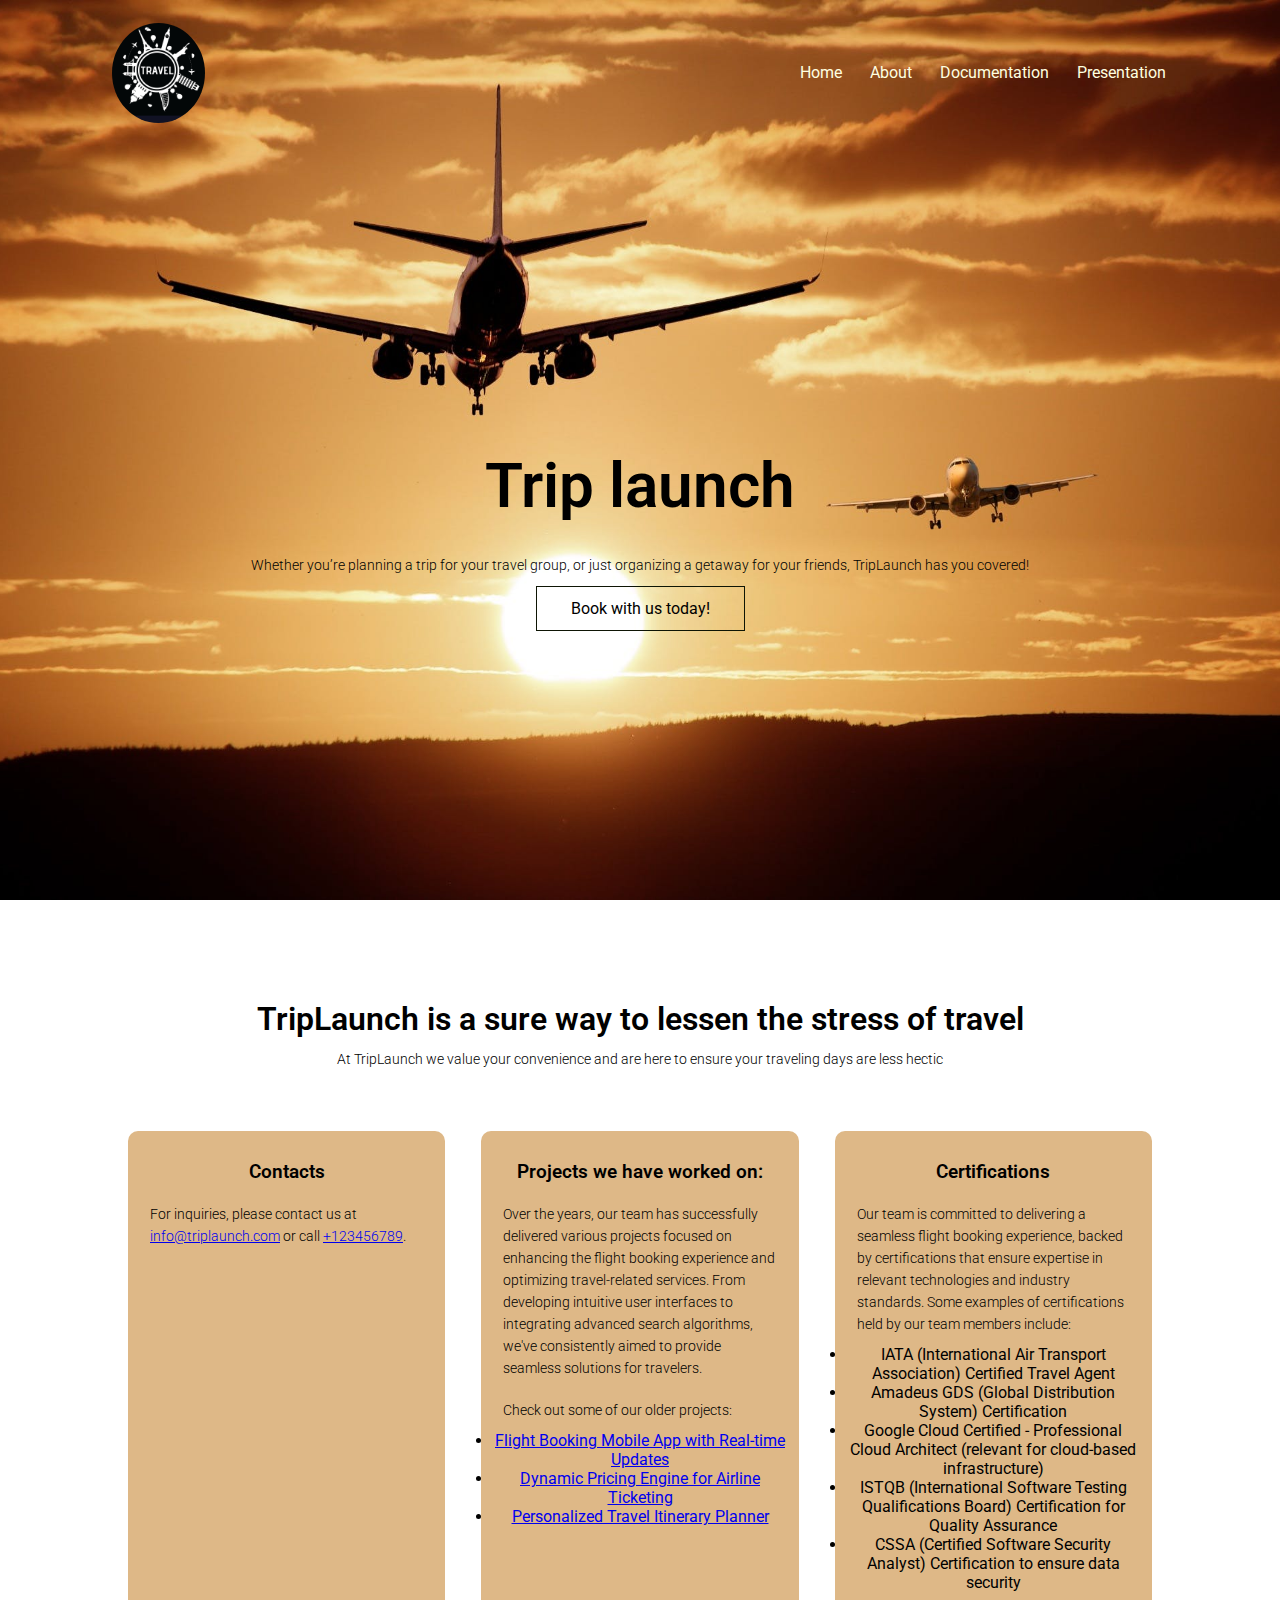
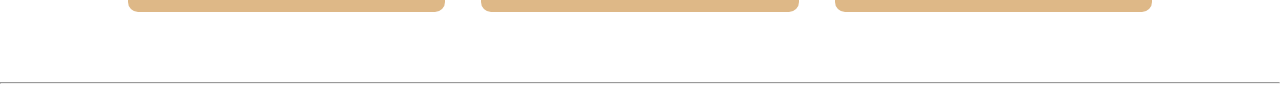
<file: index.html>
<!DOCTYPE html>
<html lang="en">
<head>
    <meta charset="UTF-8">
    <meta http-equiv="X-UA-Compatible" content="IE=edge">
    <meta name="viewport" content="width=device-width, initial-scale=1.0">
    <title>trip launch</title>
    <link rel="stylesheet" href="styles.css">
    <link rel="preconnect" href="https://fonts.googleapis.com">
    <link rel="preconnect" href="https://fonts.gstatic.com" crossorigin>
    <link href="https://fonts.googleapis.com/css2?family=Roboto:ital,wght@1,900&display=swap" rel="stylesheet"> 
</head>
<body>
    
    <!--header-->
    <section class="header">
<nav>
    <img src="logo.jpg" >
    <div class="nav-links">
        <ul>
           <li><a href="home.html">Home</a></li>
           <li><a href="portfolio.html">About</a></li>
           <li><a href="Project_Proposal-_TripLaunch_-_Your_One-Stop_Trip_Planning_Solution[1].docx">Documentation</a></li>
           <li><a href="Trip launch22.pdf">Presentation</a></li>
        </ul>
        <div class="text-box">
            <h1>Trip launch</h1>
            <p style="color: black"><br><bold>Whether you’re planning a trip for your travel group, or just organizing a getaway for your friends, TripLaunch has you covered!</bold></p>
            <a class="btn" href="drop.jpg">Book with us today!</a>

        </div>
    </div>
</nav>
    </section>
    
     <!--fruits-->

     <section class="fruits">
        <h1>TripLaunch is a sure way to lessen the stress of travel</h1>
        <p> At TripLaunch we value your convenience and are here to ensure your traveling days are less hectic</p>
          <div class="row">
            <div class="fruit-colum">
                <h3>Contacts</h3>
                <p>For inquiries, please contact us at <a href="mailto:info@triplaunch.com">info@triplaunch.com</a> or call <a href="tel:+123456789">+123456789</a>.</p>
                
            </div>
            <div class="fruit-colum">
                <h3>Projects we have worked on:</h3>
                <p>Over the years, our team has successfully delivered various projects focused on enhancing the flight booking experience and optimizing travel-related services. From developing intuitive user interfaces to integrating advanced search algorithms, we've consistently aimed to provide seamless solutions for travelers.</p>
                <p>Check out some of our older projects:</p>
                <ul>
                <li><a href="project1.html">Flight Booking Mobile App with Real-time Updates</a></li>
                <li><a href="project2.html">Dynamic Pricing Engine for Airline Ticketing</a></li>
                <li><a href="project3.html">Personalized Travel Itinerary Planner</a></li>
                </ul>

                
            </div>
            <div class="fruit-colum">
                <h3>Certifications</h3>
                <p>Our team is committed to delivering a seamless flight booking experience, backed by certifications that ensure expertise in relevant technologies and industry standards. Some examples of certifications held by our team members include:</p>
                <ul>
                <li>IATA (International Air Transport Association) Certified Travel Agent</li>
                <li>Amadeus GDS (Global Distribution System) Certification</li>
                <li>Google Cloud Certified - Professional Cloud Architect (relevant for cloud-based infrastructure)</li>
                <li>ISTQB (International Software Testing Qualifications Board) Certification for Quality Assurance</li>
                <li>CSSA (Certified Software Security Analyst) Certification to ensure data security</li>
                </ul>

            </div>

    </section>
    
   <br> <hr><br>
    <!--Mode of delivery

    <section class="delivery">
    <h1 >payment options;</h1>
    <p >Lorem ipsum dolor sit amet.</p>
    <div class="row">
        <div class="platforms">
            <img src="creditcard.jpg" >
            <div class="layer">
                <h3>creditcard</h3>
            </div>
        </div>
            <div class="platforms">
                <img src="mpesa.jpg" >
                <div class="layer">
                    <h3>mpesa</h3>
                </div>
            </div>
                <div class="platforms">
                    <img src="installment.jpg" >
                    <div class="layer">
                        <h3>Installment payment</h3>
                    </div>
                </div>
        </div>

    </div>
</section>
<br><hr><br>

<!--Facilities
<section class="facilities">
    <h1>Our Facilities</h1>
    <P>Lorem, ipsum dolor sit amet consectetur adipisicing elit. Illo, similique!</P>

    <div class="row">
    <div class="facilities-colum">
        <img src="images/branch1.jpeg">
        <h3>First branch</h3>
        <p>located in Nyanza.</p>
    </div>

    <div class="facilities-colum">
        <img src="images/branch2.jpeg">
        <h3>second branch</h3>
        <p>located in Nyeri</p>
    </div>
    </div>
</section>
 <br><hr><br>
  <!--customer feedback
  <section class="feedback">
        <h1>Feedback from some of our customers;</h1>
        <p>Lorem ipsum dolor sit, amet consectetur adipisicing elit. Enim, sit!</p>
        <div class="feedback-colum">
        <img src="images/customer.jpeg" >
        <div>
        <p>Lovely service and fresh fruits</p>
        <h3>Juke wainaina</h3>
        <i class="fa-solid fa-star-sharp"></i>
        <i class="fa-solid fa-star-sharp"></i>
        <i class="fa-solid fa-star-sharp"></i>
        <i class="fa-solid fa-star-sharp"></i>
        <i class="fa-solid fa-star-sharp"></i>
        </div>
       </div>
       <div class="feedback-colum">
        <img src="images/customer2.jpeg" >
        <div>
        <p>Freshest fruits and vegetables in town</p>
        <h3>Jane Ben</h3>
        <i class="fa-solid fa-star-sharp"></i>
        <i class="fa-solid fa-star-sharp"></i>
        <i class="fa-solid fa-star-sharp"></i>
        <i class="fa-solid fa-star-sharp-half"></i>
        </div>
       </div>
     </section>

     <!--call to action
     <section class="cta">
        <h1>Reach out to us today</h1>
        <a href="btn">Contact us</a>
     </section> -->
</body>
</html>
</file>
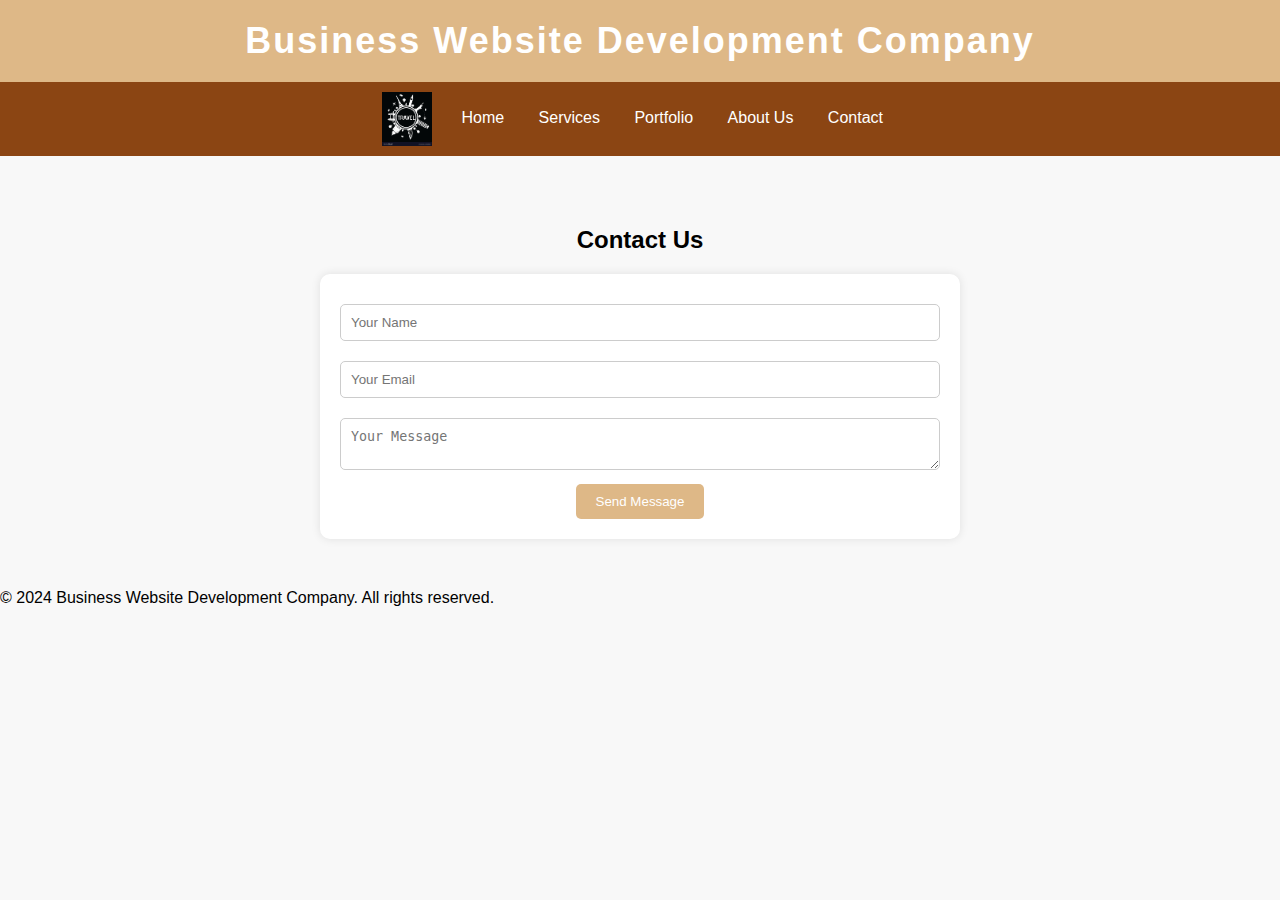
<file: contact.html>
<!DOCTYPE html>
<html lang="en">
<head>
    <meta charset="UTF-8">
    <meta name="viewport" content="width=device-width, initial-scale=1.0">
    <title>Contact Us - Business Website Development Company</title>
    <style>
        body {
            font-family: Arial, sans-serif;
            margin: 0;
            padding: 0;
            background-color: #f8f8f8;
        }
        header {
            background-color: burlywood;
            color: #fff;
            padding: 20px 0;
            text-align: center;
        }
        header h1 {
            margin: 0;
            font-size: 36px;
            letter-spacing: 2px;
        }
        nav {
            background-color: #8B4513;
            padding: 10px 0;
            text-align: center;
        }
        nav img {
            max-width: 50px;
            height: auto;
            vertical-align: middle;
            margin-right: 10px;
        }
        nav a {
            color: #fff;
            text-decoration: none;
            margin: 0 15px;
            font-size: 16px;
            transition: color 0.3s ease;
        }
        nav a:hover {
            color: #ffc107;
        }
        .contact-section {
            padding: 50px;
            text-align: center;
        }
        .contact-form {
            max-width: 600px;
            margin: 0 auto;
            background-color: #fff;
            border-radius: 10px;
            padding: 20px;
            box-shadow: 0 0 10px rgba(0, 0, 0, 0.1);
        }
        .contact-form input[type="text"],
        .contact-form textarea {
            width: 100%;
            padding: 10px;
            margin: 10px 0;
            border: 1px solid #ccc;
            border-radius: 5px;
            box-sizing: border-box;
        }
        .contact-form input[type="submit"] {
            background-color: burlywood;
            color: #fff;
            border: none;
            padding: 10px 20px;
            border-radius: 5px;
            cursor: pointer;
            transition: background-color 0.3s ease;
        }
        .contact-form input[type="submit"]:hover {
            background-color: #a0522d;
        }
    </style>
</head>
<body>
    <header>
        <h1>Business Website Development Company</h1>
    </header>
    <nav>
        <img src="logo.jpg" alt="Company Logo">
        <a href="#">Home</a>
        <a href="services.html">Services</a>
        <a href="#">Portfolio</a>
        <a href="#">About Us</a>
        <a href="#">Contact</a>
    </nav>
    <div class="contact-section">
        <h2>Contact Us</h2>
        <div class="contact-form">
            <form action="#" method="post">
                <input type="text" name="name" placeholder="Your Name">
                <input type="text" name="email" placeholder="Your Email">
                <textarea name="message" placeholder="Your Message"></textarea>
                <input type="submit" value="Send Message">
            </form>
        </div>
    </div>
    <footer>
        &copy; 2024 Business Website Development Company. All rights reserved.
    </footer>
</body>
</html>
</file>
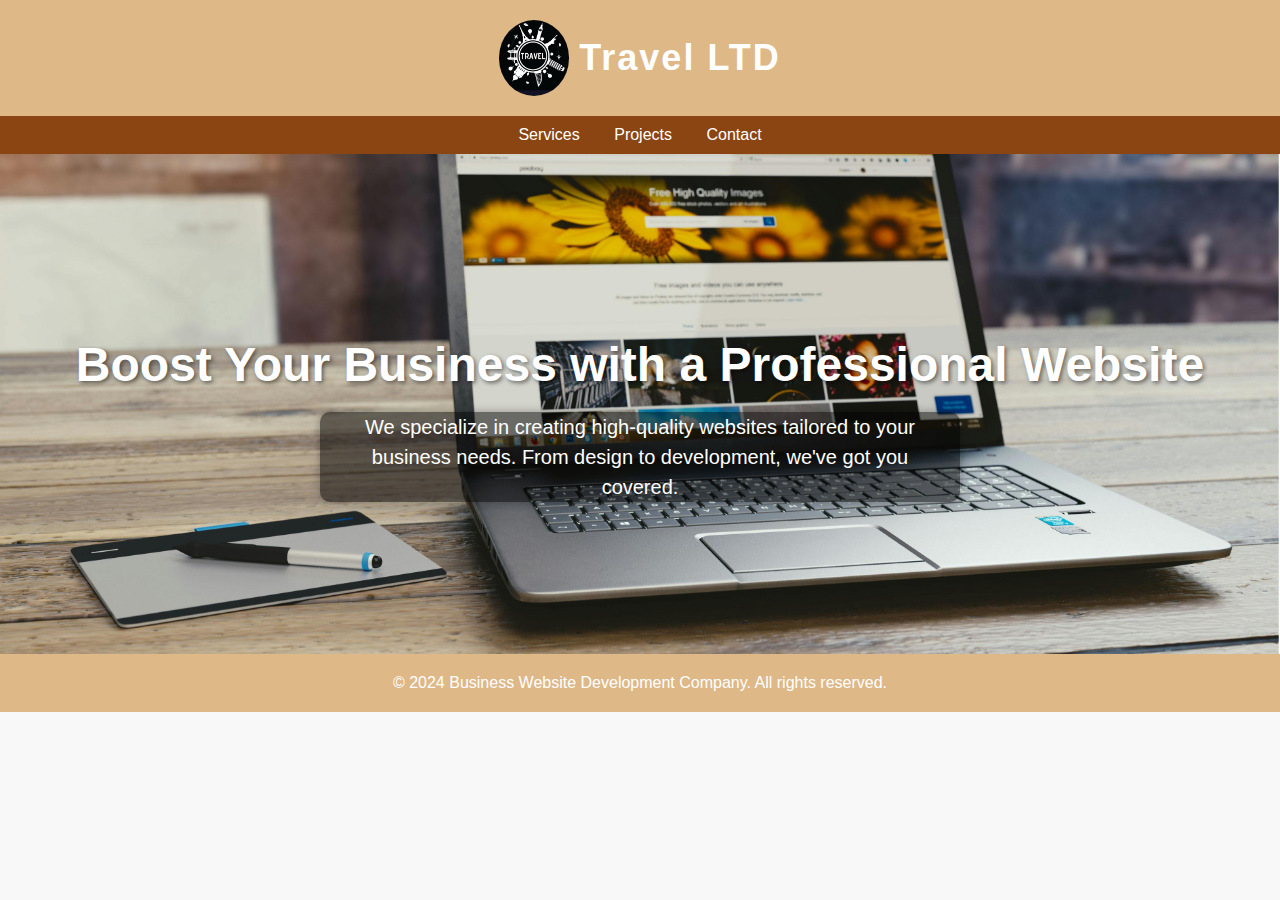
<file: home.html>
<!DOCTYPE html>
<html lang="en">
<head>
    <meta charset="UTF-8">
    <meta name="viewport" content="width=device-width, initial-scale=1.0">
    <title>Travel LTD</title>
    <style>
        body {
            font-family: Arial, sans-serif;
            margin: 0;
            padding: 0;
            background-color: #f8f8f8;
        }
        header {
            background-color: burlywood;
            color: #fff;
            padding: 20px 0;
            text-align: center;
            display: flex;
            justify-content: center;
            align-items: center;
        }

        header img {
            max-width: 70px; /* Adjust the size as needed */
            width: 100%;
            height: auto;
            border-radius: 50%; /* Make the logo round */
            margin-right: 10px; /* Add some spacing between the logo and header text */
        }

        header h1 {
            margin: 0;
            font-size: 36px;
            letter-spacing: 2px;
        }

        nav {
            background-color: #8B4513;
            padding: 10px 0;
            text-align: center;
        }
    
        nav a {
            color: #fff;
            text-decoration: none;
            margin: 0 15px;
            font-size: 16px;
            transition: color 0.3s ease;
        }
        nav a:hover {
            color: #ffc107;
        }
        .hero-section {
            background-image: url('backpicture.jpg');
            background-size: cover;
            background-position: center;
            height: 500px;
            display: flex;
            align-items: center;
            justify-content: center;
            text-align: center;
            color: #fff;
        }
        .hero-section h1 {
            font-size: 48px;
            margin-bottom: 20px;
            text-shadow: 2px 2px 4px rgba(0, 0, 0, 0.5);
        }
        .hero-section p {
            font-size: 20px;
            max-width: 600px;
            margin: 0 auto;
            line-height: 1.5;
            padding: 0 20px;
            background-color: rgba(0, 0, 0, 0.5);
            border-radius: 10px;
            box-shadow: 0 0 10px rgba(0, 0, 0, 0.3);
        }
        footer {
            background-color: burlywood;
            color: #fff;
            padding: 20px;
            text-align: center;
        }
    </style>
</head>
<body>
    <header>
        <img src="logo.jpg" >
        <h1>Travel LTD</h1>
    </header>
    <nav>
        
        <a href="services.html">Services</a>
        <a href="index.html">Projects</a>
        <a href="contact.html">Contact</a>
    </nav>
    <div class="hero-section">
        <div>
            <h1>Boost Your Business with a Professional Website</h1>
            <p>We specialize in creating high-quality websites tailored to your business needs. From design to development, we've got you covered.</p>
        </div>
    </div>
    <footer>
        &copy; 2024 Business Website Development Company. All rights reserved.
    </footer>
</body>
</html>
</file>
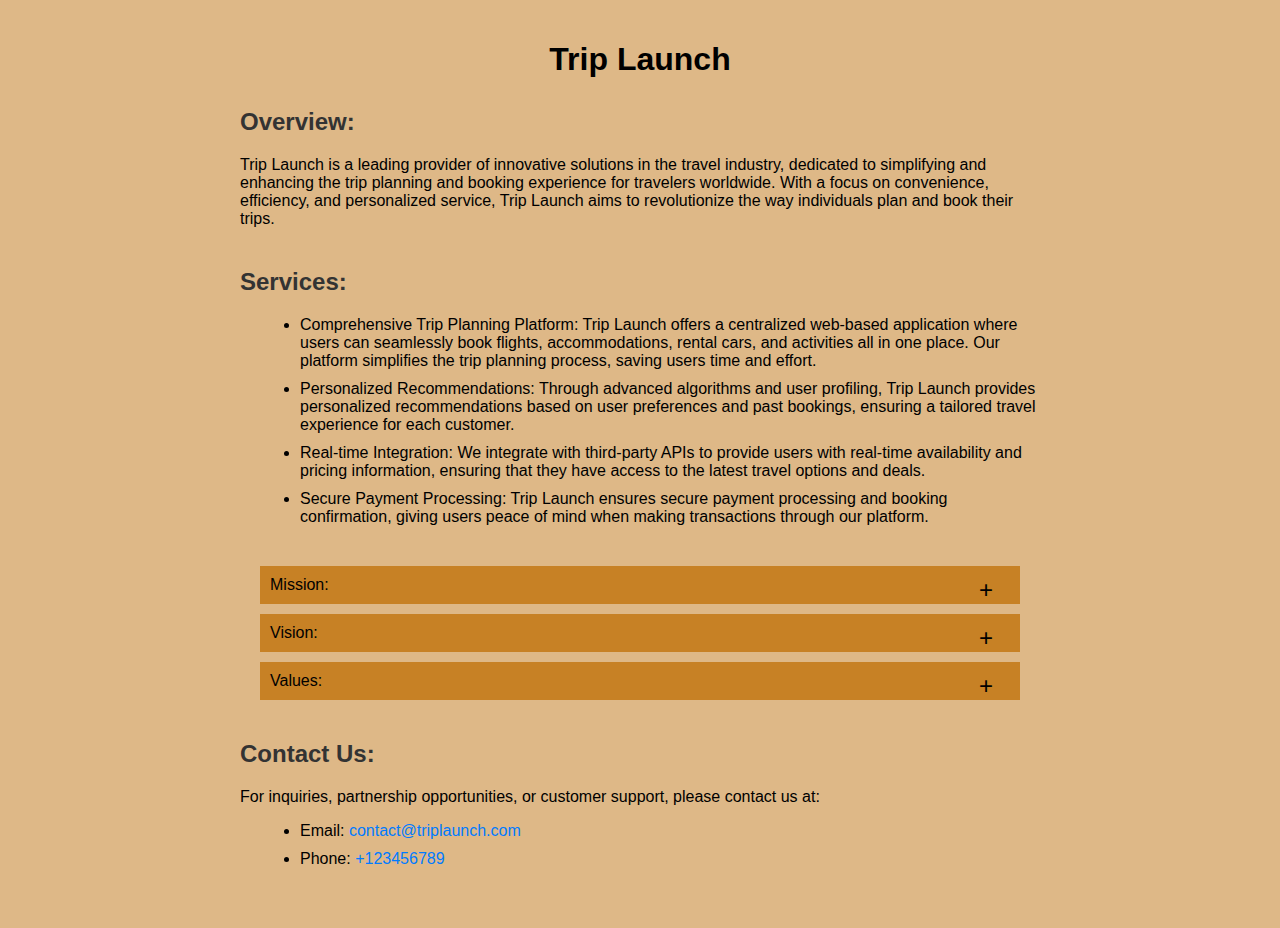
<file: portfolio.html>
<!DOCTYPE html>
<html lang="en">
<head>
    <meta charset="UTF-8">
    <meta name="viewport" content="width=device-width, initial-scale=1.0">
    <title>Trip Launch - Company Portfolio</title>
    <link rel="stylesheet" href="portfoliostyles.css">
    <link rel="preconnect" href="https://fonts.googleapis.com">
    <link rel="preconnect" href="https://fonts.gstatic.com" crossorigin>
    <link href="https://fonts.googleapis.com/css2?family=Roboto:ital,wght@1,900&display=swap" rel="stylesheet">
</head>
<body>
    <div class="container">
        <header>
            <h1>Trip Launch</h1>
        </header>
        <section id="overview">
            <h2>Overview:</h2>
            <p>
                Trip Launch is a leading provider of innovative solutions in the travel industry, dedicated to simplifying and enhancing the trip planning and booking experience for travelers worldwide. With a focus on convenience, efficiency, and personalized service, Trip Launch aims to revolutionize the way individuals plan and book their trips.
            </p>
        </section>
        <section id="services">
            <h2>Services:</h2>
            <ul>
                <li>Comprehensive Trip Planning Platform: Trip Launch offers a centralized web-based application where users can seamlessly book flights, accommodations, rental cars, and activities all in one place. Our platform simplifies the trip planning process, saving users time and effort.</li>
                <li>Personalized Recommendations: Through advanced algorithms and user profiling, Trip Launch provides personalized recommendations based on user preferences and past bookings, ensuring a tailored travel experience for each customer.</li>
                <li>Real-time Integration: We integrate with third-party APIs to provide users with real-time availability and pricing information, ensuring that they have access to the latest travel options and deals.</li>
                <li>Secure Payment Processing: Trip Launch ensures secure payment processing and booking confirmation, giving users peace of mind when making transactions through our platform.</li>
            </ul>
        </section>
        <section id="mission">
            <div class="accordion">
                <div class="contentBx" >
                  <div class="label">Mission:</div>
                  <div class="content">
                  <p>Our mission at Trip Launch is to empower travelers to explore the world with ease and confidence. We strive to eliminate the hassles of trip planning and booking, making travel accessible to everyone.</p>
                  </div>
                </div>
                <div class="contentBx" >
                    <div class="label">Vision:</div>
                    <div class="content">
                    <p>We envision a future where trip planning is seamless and enjoyable, where travelers can focus on creating unforgettable experiences rather than worrying about logistics. Through continuous innovation and customer-centric approach, we aim to be the preferred choice for travelers around the globe.</p>
                    </div>
                </div>
                <div class="contentBx" >
                    <div class="label">Values:</div>
                    <div class="content">
                    <p><ul>
                        <li>Customer Satisfaction: We prioritize customer satisfaction above all else, striving to exceed expectations with every interaction.</li>
                        <li>Innovation: We are committed to innovation, constantly seeking new ways to improve the travel planning process and enhance the user experience.</li>
                        <li>Integrity: We conduct business with honesty, transparency, and integrity, earning the trust and loyalty of our customers.</li>
                        <li>Collaboration: We believe in the power of collaboration, working closely with our partners and stakeholders to achieve mutual success.</li>
                        <li>Continuous Improvement: We are dedicated to continuous improvement, always learning and evolving to stay ahead in the dynamic travel industry.</li>
                    </ul></p>
                    </div>
                </div>
            </div>
        </section>
        <section id="contact">
            <h2>Contact Us:</h2>
            <p>For inquiries, partnership opportunities, or customer support, please contact us at:</p>
            <ul>
                <li>Email: <a href="mailto:contact@triplaunch.com">contact@triplaunch.com</a></li>
                <li>Phone: <a href="tel:+123456789">+123456789</a></li>
            </ul>
        </section>
    </div>
    <script src="script.js"></script>
</body>
</html>
</file>
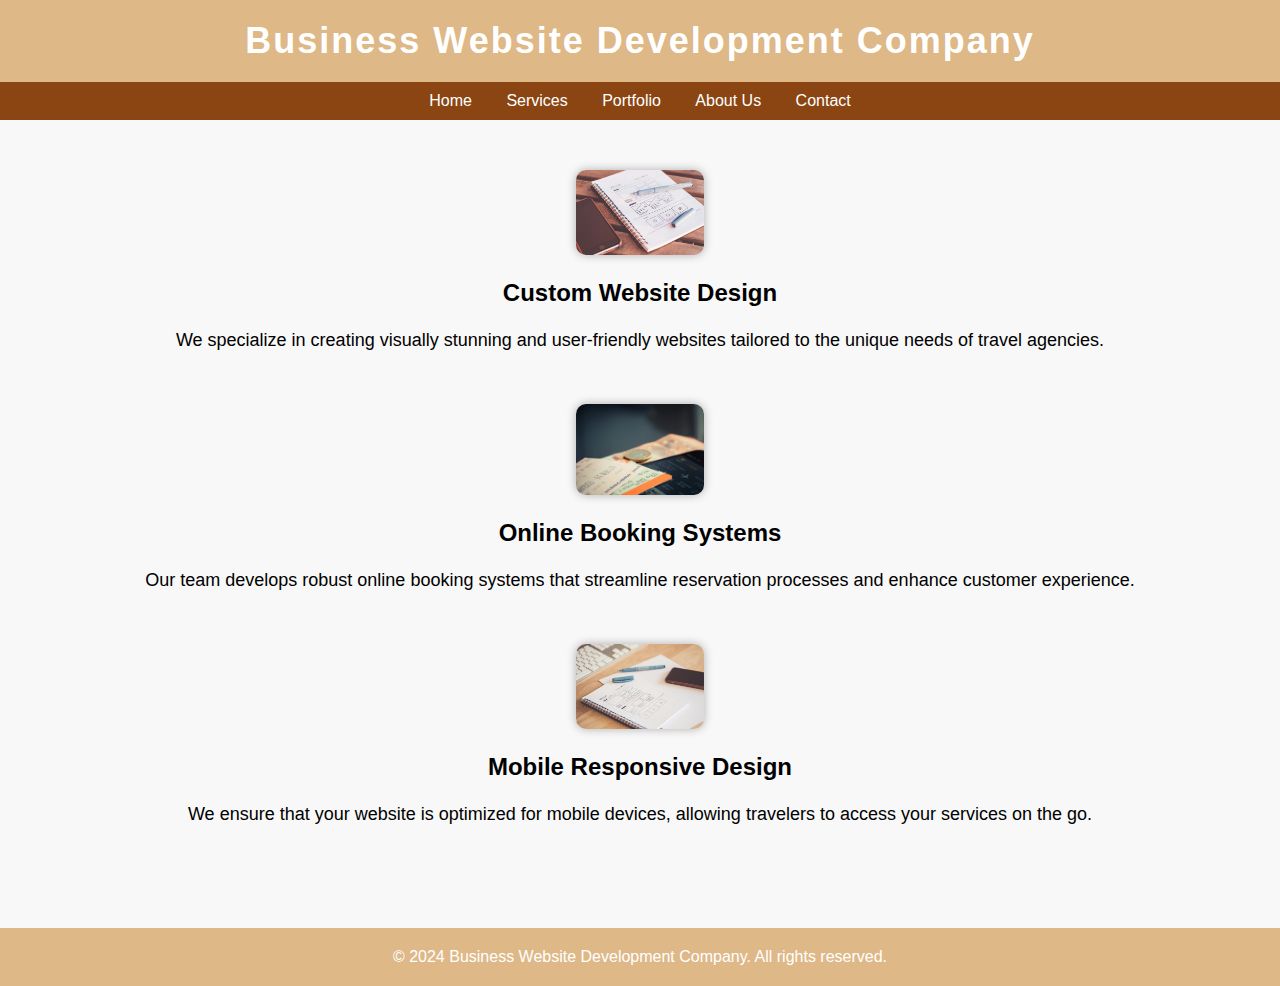
<file: services.html>
<!DOCTYPE html>
<html lang="en">
<head>
    <meta charset="UTF-8">
    <meta name="viewport" content="width=device-width, initial-scale=1.0">
    <title>Travel LTD</title>
    <style>
        body {
            font-family: Arial, sans-serif;
            margin: 0;
            padding: 0;
            background-color: #f8f8f8;
        }
        header {
            background-color: burlywood;
            color: #fff;
            padding: 20px 0;
            text-align: center;
        }
        header h1 {
            margin: 0;
            font-size: 36px;
            letter-spacing: 2px;
        }
        nav {
            background-color: #8B4513;
            padding: 10px 0;
            text-align: center;
        }
        nav a {
            color: #fff;
            text-decoration: none;
            margin: 0 15px;
            font-size: 16px;
            transition: color 0.3s ease;
        }
        nav a:hover {
            color: #ffc107;
        }
        .services-section {
            padding: 50px 0;
            text-align: center;
        }
        .service-item {
            margin-bottom: 50px;
        }
        .service-item img {
            max-width: 10%;
            border-radius: 10px;
            box-shadow: 0 0 10px rgba(0, 0, 0, 0.3);
        }
        .service-item h2 {
            margin-top: 20px;
            font-size: 24px;
        }
        .service-item p {
            font-size: 18px;
            line-height: 1.5;
            margin: 20px 0;
        }
        footer {
            background-color: burlywood;
            color: #fff;
            padding: 20px;
            text-align: center;
        }
    </style>
</head>
<body>
    <header>
        <h1>Business Website Development Company</h1>
    </header>
    <nav>
        <a href="#">Home</a>
        <a href="#">Services</a>
        <a href="#">Portfolio</a>
        <a href="#">About Us</a>
        <a href="#">Contact</a>
    </nav>
    <div class="services-section">
        <div class="service-item">
            <img src="website-design.jpg" alt="Website Design">
            <h2>Custom Website Design</h2>
            <p>We specialize in creating visually stunning and user-friendly websites tailored to the unique needs of travel agencies.</p>
        </div>
        <div class="service-item">
            <img src="booking.jpg" alt="Booking Systems">
            <h2>Online Booking Systems</h2>
            <p>Our team develops robust online booking systems that streamline reservation processes and enhance customer experience.</p>
        </div>
        <div class="service-item">
            <img src="mobile_design.jpg" alt="Mobile Responsive">
            <h2>Mobile Responsive Design</h2>
            <p>We ensure that your website is optimized for mobile devices, allowing travelers to access your services on the go.</p>
        </div>
    </div>
    <footer>
        &copy; 2024 Business Website Development Company. All rights reserved.
    </footer>
</body>
</html>
</file>
<file: styles.css>
*{
    margin: 0;
    padding: 0;
    font-family: 'Roboto', sans-serif;
}

/* -----header----- */

.header{
    min-height: 100vh;
    width: 100%;
    background-image:url(background3.jpg);
    background-size: cover;
    background-position: center;
    position: relative;
}

.header img{
    height: 100px;
    border-radius: 50%;
    padding: 10px;
}

nav{
    display: flex;
    padding: 1% 8%;
    justify-content: space-between;
    align-items: center;
}

.nav-links{
    flex: 1;
    text-align: right;
}

.nav-links ul li{
    list-style: none;
    display: inline-block;
    padding: 8px 12px;
    position: relative;
}
.nav-links ul li a{
    color: lightyellow;
    text-decoration: none;

}

.nav-links ul li a:hover{
    background-color: goldenrod;
    border: 1px solid wheat;
    border-radius: 10px;
    padding: 10px;

}
.text-box{
    width: 90%;
    position: absolute;
    top: 60%;
    left: 50%;
    transform: translate(-50%, -50%);
    text-align: center;
}
.text-box h1{
    font-size: 62px;
    color:black;
}
.text-box{
    max-width: 10px 0px 40px;
    color: whitesmoke ;
    
}
.btn{
    display: inline-block;
    text-decoration: none;
    color:black;
    border: 1px solid rgb(14, 21, 4);
    padding: 12px 34px;
    background: transparent;
    position: relative;
    cursor: pointer;
}

.btn:hover{
    border: 1px solid olive;
    background-color: saddlebrown;
    transition: 0.5s;
}

/*----fruits---*/
.fruits{
    width: 80%;
    margin: auto;
    text-align: center;
    padding-top: 100px;
}

h1{
    font-weight: 600;

}

p{
    color:black;
    font-size: 14px;
    font-weight: 300;
    line-height: 22px;
    padding: 10px;
}

.row{
    margin-top: 5%;
    display: flex;
    justify-content: space-between;
}

.fruit-colum{
    flex-basis: 31%;
    background-color: burlywood;
    border-radius: 10px;
    margin-bottom: 5%;
    padding: 20px 12px;
    box-sizing: border-box;
}

h3{
    text-align: center;
    font-weight: 600;
    margin: 10px;

}
.fruit-colum:hover{
    background-color: orange;
}
.fruit-colum p{
    text-align: left;
}

/*----delivery options----*/

.delivery{
    width: 80%;
    margin: auto;
    text-align: center;
    padding-top: 50px;
}
.platforms{
    flex-basis: 32%;
    border-radius: 10px;
    margin-bottom: 30px;
    position: relative;
    overflow: hidden;
    display: block;
}

.platforms img{
    width: 100%;
    display:block;

}
.layer{
    background-color: transparent;
    height: 100%;
    width: 100%;
    position: absolute;
    top: 0;
    left: 0;
}
.layer:hover{
    background-color:rgba(153, 127, 127, 0.5);
}
.layer h3{
    width: 100%;
    font-weight: 500;
    color:black;
    font-size: 26px;
    bottom: 0;
    left: 50%;
    transform: translate(-50%);
    position: absolute;
    opacity: 0;
    transition: 0.5s;
}
.layer:hover h3{
    bottom: 48%;
    opacity: 1;
}
.facilities{
    width: 80%;
    margin: auto;
    text-align: center;
    padding-top: 100px;
}
.facilities-colum{
    flex-basis: 40%;
    border-radius: 10px;
    margin-bottom: 5%;
    text-align: left;
}
.facilities-colum img{
    width: 100%;
    border-radius: 10px;
}
.facilities{
    padding: 0;
}
.facilities-colum h2{
    margin-top: 16px;
    margin-bottom: 15px;
    text-align: left;
}
.feedback{
    width: 80%;
    margin: auto;
    padding-top: 100px;
    text-align: center;
}

.feedback-colum{
    flex-basis: 40%;
    border-radius: 10px;
    margin-bottom: 5%;
    text-align: left;
    background: brown;
    padding: 25px;
    cursor: pointer;
    display: flex;

}
.feedback-colum img{
    height: 40px;
    margin: 5%;
    border-radius: 50%;
}
.feedback-colum p{
    padding: 0%;
}
.feedback-colum h3{
    margin-top: 15px;
    text-align: left;
}
.feedback-colum .fa-solid{
    color: red;
}
</file>
<file: portfoliostyles.css>
body {
    font-family: Arial, sans-serif;
    margin: 0;
    padding: 0;
    background-color: burlywood;
}

.container {
    max-width: 800px;
    margin: 0 auto;
    padding: 20px;
}

header h1 {
    text-align: center;
    margin-bottom: 30px;
}

section {
    margin-bottom: 40px;
}

.accordion{
    max-width: 800px;
}

.accordion .contentBx{
    position: relative;
    margin: 10px 20px;
}

.accordion .contentBx .label{
    position: relative;
    padding: 10px;
    background: rgb(199, 129, 37);
    color: #000;
    cursor: pointer;

}

.accordion .contentBx .label::before {
    content: '+';
    position: absolute;
    top: 10px;
    right: 20px;
    transform: translateX(-50%);
    font-size: 1.5em;
}

.accordion .contentBx.active .label::before {
    content: '-';
}


.accordion .contentBx .content{
    position: relative;
    background: rgb(239, 224, 205);
    height:0;
    overflow: hidden;
    transition: 0.5s;
    overflow-y: auto;

}

.accordion .contentBx.active .content{
    height: 150px;
    padding: 10px;

}

h2 {
    color: #333;
}

ul {
    list-style-type: disc;
    margin-left: 20px;
}

li {
    margin-bottom: 10px;
}

a {
    color: #007bff;
    text-decoration: none;
}

a:hover {
    text-decoration: underline;
}
</file>
